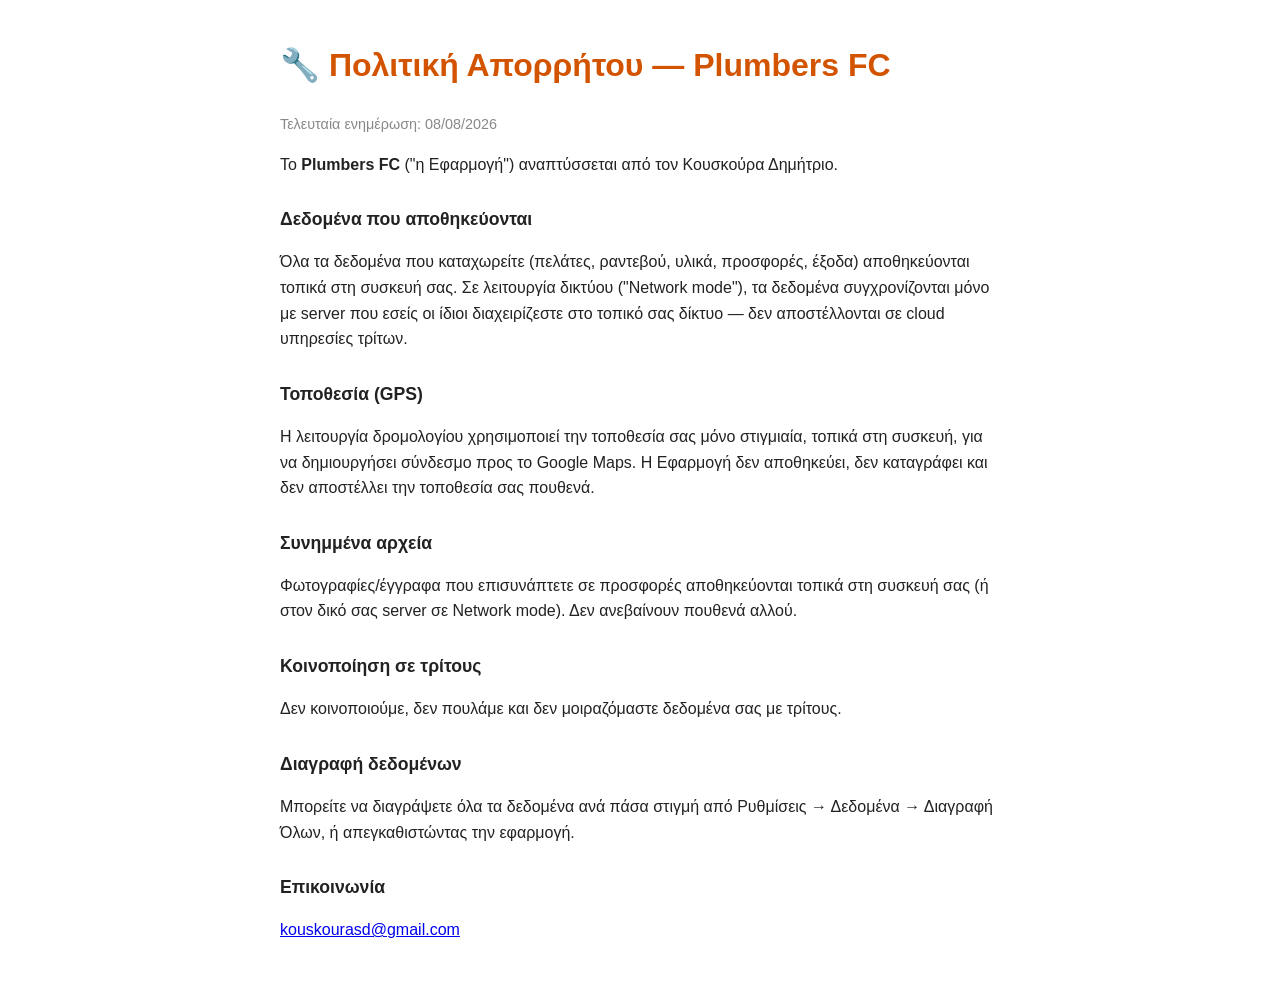
<file: privacy.html>
<!DOCTYPE html>
<html lang="el">
<head>
<meta charset="UTF-8">
<meta name="viewport" content="width=device-width, initial-scale=1.0">
<title>Πολιτική Απορρήτου — Plumbers FC</title>
<style>
  body { font-family: -apple-system, Segoe UI, Roboto, sans-serif; max-width: 720px; margin: 40px auto; padding: 0 20px; line-height: 1.6; color: #222; }
  h1 { color: #d35400; }
  h2 { font-size: 1.1rem; margin-top: 28px; }
  .updated { color: #888; font-size: .9rem; }
</style>
</head>
<body>
<h1>🔧 Πολιτική Απορρήτου — Plumbers FC</h1>
<p class="updated">Τελευταία ενημέρωση: 08/08/2026</p>

<p>Το <strong>Plumbers FC</strong> ("η Εφαρμογή") αναπτύσσεται από τον Κουσκούρα Δημήτριο.</p>

<h2>Δεδομένα που αποθηκεύονται</h2>
<p>Όλα τα δεδομένα που καταχωρείτε (πελάτες, ραντεβού, υλικά, προσφορές, έξοδα) αποθηκεύονται τοπικά στη συσκευή σας. Σε λειτουργία δικτύου ("Network mode"), τα δεδομένα συγχρονίζονται μόνο με server που εσείς οι ίδιοι διαχειρίζεστε στο τοπικό σας δίκτυο — δεν αποστέλλονται σε cloud υπηρεσίες τρίτων.</p>

<h2>Τοποθεσία (GPS)</h2>
<p>Η λειτουργία δρομολογίου χρησιμοποιεί την τοποθεσία σας μόνο στιγμιαία, τοπικά στη συσκευή, για να δημιουργήσει σύνδεσμο προς το Google Maps. Η Εφαρμογή δεν αποθηκεύει, δεν καταγράφει και δεν αποστέλλει την τοποθεσία σας πουθενά.</p>

<h2>Συνημμένα αρχεία</h2>
<p>Φωτογραφίες/έγγραφα που επισυνάπτετε σε προσφορές αποθηκεύονται τοπικά στη συσκευή σας (ή στον δικό σας server σε Network mode). Δεν ανεβαίνουν πουθενά αλλού.</p>

<h2>Κοινοποίηση σε τρίτους</h2>
<p>Δεν κοινοποιούμε, δεν πουλάμε και δεν μοιραζόμαστε δεδομένα σας με τρίτους.</p>

<h2>Διαγραφή δεδομένων</h2>
<p>Μπορείτε να διαγράψετε όλα τα δεδομένα ανά πάσα στιγμή από Ρυθμίσεις → Δεδομένα → Διαγραφή Όλων, ή απεγκαθιστώντας την εφαρμογή.</p>

<h2>Επικοινωνία</h2>
<p><a href="mailto:kouskourasd@gmail.com">kouskourasd@gmail.com</a></p>
</body>
</html>
</file>
